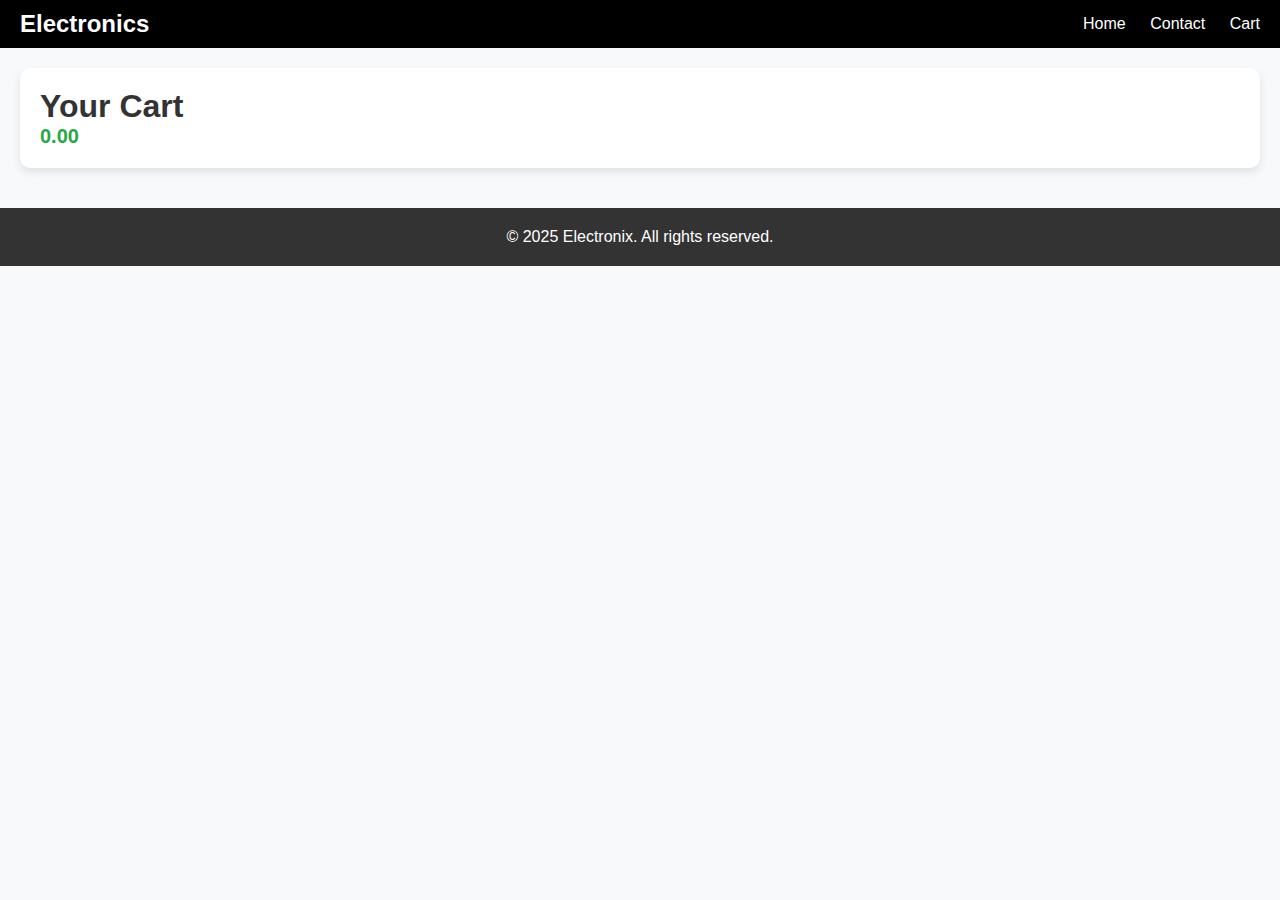
<file: cart.html>
<!DOCTYPE html>
<html lang="en">
<head>
    <meta charset="UTF-8">
    <meta name="viewport" content="width=device-width, initial-scale=1.0">
    <title>Cart</title>
    <link rel="stylesheet" href="styles.css">
</head>
<body>
    <header>
        <div class="navbar">
            <div class="logo">Electronics</div>
            <nav>
                <ul class="nav-links">
                    <li><a href="index.html">Home</a></li>
                    <li><a href="#contact">Contact</a></li>
                    <li><a href="cart.html">Cart</a></li>
                </ul>
            </nav>
        </div>
    </header>

    <section id="cart">
        <h1>Your Cart</h1>
        <div id="cart-items"></div>
        <div id="cart-total"></div>
    </section>

    <footer>
        &copy; 2025 Electronix. All rights reserved.
    </footer>

    <script>
        document.addEventListener('DOMContentLoaded', function() {
            const cartItemsContainer = document.getElementById('cart-items');
            const cartTotalContainer = document.getElementById('cart-total');
            let cart = JSON.parse(localStorage.getItem('cart')) || [];

            if (cart.length === 0) {
                cartItemsContainer.innerHTML = '<p>Your cart is empty.</p>';
            } else {
                let total = 0;
                cart.forEach(item => {
                    const itemTotal = item.price * item.quantity;
                    total += itemTotal;
                    cartItemsContainer.innerHTML += `
                        <div class="cart-item">
                            <p>${item.name} - ${item.storage} GB</p>
                            <p>Quantity: ${item.quantity}</p>
                            <p>Price: AED ${item.price}</p>
                            <p>Total: AED ${itemTotal}</p>
                        </div>
                    `;
                });
                cartTotalContainer.innerHTML = `<h2>Total: AED ${total}</h2>`;
            }
        });
    </script>
</body>
</html>


<!--Chatbot-->
<!DOCTYPE html>
<html lang="en">
<head>
    <meta charset="UTF-8">
    <meta name="viewport" content="width=device-width, initial-scale=1.0">
    <title>E-commerce Exit Intent Chatbot</title>
    <link rel="stylesheet" href="styles.css">
</head>
<body>
    <div id="chatbot">
        <div id="chatbot-header">Wait! Before You Leave...</div>
        <div id="chatbot-body"></div>
        <div id="chatbot-footer">
            <button onclick="closeChatbot()">Close</button>
        </div>
    </div>

    <script src="script.js"></script>
    
    <script src="https://cdn.botpress.cloud/webchat/v2.2/inject.js"></script>
<script src="https://files.bpcontent.cloud/2025/02/24/16/20250224160927-L5UNP56K.js"></script>
    
</body>
</html>
</file>
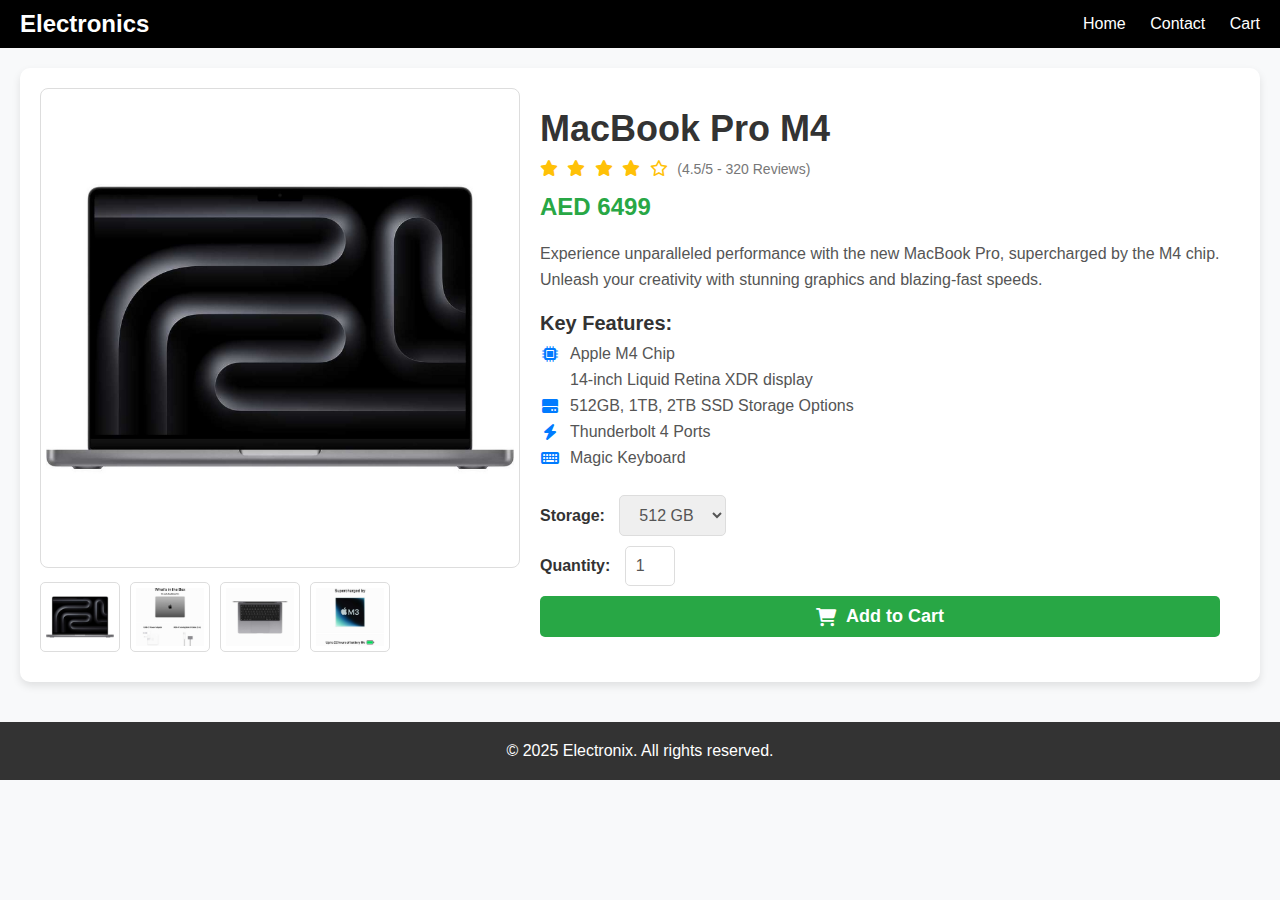
<file: Macbook.html>
<!DOCTYPE html>
<html lang="en">
<head>
    <meta charset="UTF-8">
    <meta name="viewport" content="width=device-width, initial-scale=1.0">
    <title>Electronix - Macbook Pro</title>
    <link rel="stylesheet" href="styles.css">
    <link rel="stylesheet" href="https://cdnjs.cloudflare.com/ajax/libs/font-awesome/6.0.0/css/all.min.css" integrity="sha512-9usAa10IRO0HhonpyAIVpjrylPvoDwiPUiKdWk5t3PyolY1cOd4DSE0Ga+ri4AuTroPR5aQvXU9xC6qOPnzFeg==" crossorigin="anonymous" referrerpolicy="no-referrer" />
</head>
<body>
    <!-- Header -->
    <header>
        <div class="navbar">
            <div class="logo">Electronics</div>
            <nav>
                <ul class="nav-links">
                    <li><a href="index.html">Home</a></li>
                    <!--<li><a href="#categories">Categories</a></li>-->
                    <li><a href="#contact">Contact</a></li>
                      <li><a href="cart.html">Cart</a></li>
                </ul>
            </nav>
        </div>
    </header>

    <!-- Product Details Section -->
    <section id="product-details">
        <div class="product-images">
            <div class="main-image">
                <img id="main-product-image" src="assets/macbook/image copy.png" alt="Macbook Pro Main">
            </div>
            <div class="thumbnail-images">
                <img src="assets/macbook/image copy.png" alt="Macbook Pro Main" onclick="changeImage('assets/macbook/image copy.png')">
                <img src="assets/macbook/image copy 2.png" alt="Macbook Pro Side" onclick="changeImage('assets/macbook/image copy 2.png')">
                <img src="assets/macbook/image copy 3.png" alt="Macbook Pro Keyboard" onclick="changeImage('assets/macbook/image copy 3.png')">
                <img src="assets/macbook/image copy 4.png" alt="Macbook Pro Ports" onclick="changeImage('assets/macbook/image copy 4.png')">
            </div>
        </div>
        <div class="product-info">
            <h1>MacBook Pro M4</h1>
             <div class="ratings">
                <i class="fas fa-star"></i>
                <i class="fas fa-star"></i>
                <i class="fas fa-star"></i>
                <i class="fas fa-star"></i>
                <i class="far fa-star"></i>
                <span>(4.5/5 - 320 Reviews)</span>
            </div>
            <p class="price">AED 6499</p>
            <p class="description">Experience unparalleled performance with the new MacBook Pro, supercharged by the M4 chip. Unleash your creativity with stunning graphics and blazing-fast speeds.</p>

            <div class="key-features">
                <h3>Key Features:</h3>
                <ul>
                    <li><i class="fas fa-microchip"></i> Apple M4 Chip</li>
                    <li><i class="fas fa-display"></i> 14-inch Liquid Retina XDR display</li>
                    <li><i class="fas fa-hdd"></i> 512GB, 1TB, 2TB SSD Storage Options</li>
                    <li><i class="fas fa-bolt"></i> Thunderbolt 4 Ports</li>
                    <li><i class="fas fa-keyboard"></i> Magic Keyboard</li>
                </ul>
            </div>

            <div class="options">
              <label for="storage">Storage:</label>
              <select id="storage">
                <option value="512">512 GB</option>
                <option value="1000">1 TB</option>
                <option value="2000">2 TB</option>
              </select>
            </div>
               <div class="quantity">
              <label for="quantity">Quantity:</label>
              <input type="number" id="quantity" name="quantity" min="1" value="1">
            </div>
            <button class="add-to-cart" data-name="MacBook Pro M4" data-price="6499">
                 <i class="fas fa-shopping-cart"></i> Add to Cart
            </button>
        </div>
    </section>

    <!-- Footer -->
    <footer>
        &copy; 2025 Electronix. All rights reserved.
    </footer>

    <!-- JavaScript -->
    <script src="script.js"></script>
    <script>
        function changeImage(imageSrc) {
            document.getElementById('main-product-image').src = imageSrc;
        }

        document.addEventListener('DOMContentLoaded', () => {
            const cart = JSON.parse(localStorage.getItem('cart')) || [];
            const addToCartButton = document.querySelector('.add-to-cart');

            const updateCart = () => {
                const cartTotalElement = document.getElementById('cart-total');
                let total = 0;
                cart.forEach(item => {
                    total += item.price * item.quantity;
                });
                cartTotalElement.textContent = total.toFixed(2);
            };

            const addToCart = (name, price, quantity) => {
                const itemIndex = cart.findIndex(item => item.name === name);
                if (itemIndex > -1) {
                    cart[itemIndex].quantity += quantity;
                } else {
                    cart.push({ name, price, quantity });
                }
                localStorage.setItem('cart', JSON.stringify(cart));
                updateCart();
            };

            if (addToCartButton) {
                addToCartButton.addEventListener('click', () => {
                    const name = addToCartButton.dataset.name;
                    const price = parseFloat(addToCartButton.dataset.price);
                    const quantity = parseInt(document.getElementById('quantity').value, 10);

                    addToCart(name, price, quantity);
                    alert(`${name} added to cart!`);
                });
            }

            // Update cart display on page load
            updateCart();

            // Chatbot functionality
            let discountOffered = false;

            document.addEventListener('mouseleave', function (e) {
                if (e.clientY <= 0 && !discountOffered) {
                    showChatbot();
                }
            });

            function showChatbot() {
                const chatbot = document.getElementById('chatbot');
                const chatbotBody = document.getElementById('chatbot-body');
                chatbot.style.display = 'block';
                chatbotBody.innerHTML = `<p>Are you sure you want to leave? Don't miss out on a special offer!</p>
                <button onclick="offerDiscount()" class="bg-green-500 text-white py-1 px-4 rounded">Yes, I'm leaving</button>`;
            }

            function offerDiscount() {
                discountOffered = true;
                const chatbotBody = document.getElementById('chatbot-body');
                chatbotBody.innerHTML = `<p>How about a 15% discount to complete your purchase?</p>
                <button onclick="applyDiscount()" class="bg-blue-500 text-white py-1 px-4 rounded">Apply Discount</button>
                <button onclick="closeChatbot()" class="bg-red-500 text-white py-1 px-4 rounded">No, thanks</button>`;
            }

            function applyDiscount() {
                alert('Discount applied! Write the code "15OFF" at checkout to enjoy 15% off.');
                closeChatbot();
            }

            function closeChatbot() {
                document.getElementById('chatbot').style.display = 'none';
            }
        });
    </script>
</body>
</html>

<!--Chatbot-->
<!DOCTYPE html>
<html lang="en">
<head>
    <meta charset="UTF-8">
    <meta name="viewport" content="width=device-width, initial-scale=1.0">
    <title>E-commerce Exit Intent Chatbot</title>
    <link rel="stylesheet" href="styles.css">
</head>
<body>
    <div id="chatbot">
        <div id="chatbot-header">Wait! Before You Leave...</div>
        <div id="chatbot-body"></div>
        <div id="chatbot-footer">
            <button onclick="closeChatbot()">Close</button>
        </div>
    </div>

    <script src="script.js"></script>
    
    <script src="https://cdn.botpress.cloud/webchat/v2.2/inject.js"></script>
<script src="https://files.bpcontent.cloud/2025/02/24/16/20250224160927-L5UNP56K.js"></script>
    
</body>
</html>
</file>
<file: styles.css>
/* General Reset */
* {
    margin: 0;
    padding: 0;
    box-sizing: border-box;
}

body {
    font-family: 'Arial', sans-serif;
    background-color: #f8f9fa;
    color: #333;
}

/* Navbar */
.navbar {
    display: flex;
    justify-content: space-between;
    align-items: center;
    background-color: #000000;
    color: white;
    padding: 10px 20px;
}

.navbar .logo {
    font-size: 24px;
    font-weight: bold;
}

.nav-links {
    list-style: none;
}

.nav-links li {
    display: inline-block;
    margin-left: 20px;
}

.nav-links a {
    color: white;
    text-decoration: none;
}

.search-cart input {
    padding: 5px 10px;
}

/* Product Details Page */
#product-details {
  display: flex;
  padding: 40px;
  background-color: #fff;
  border-radius: 10px;
  box-shadow: 0 4px 8px rgba(0, 0, 0, 0.1);
  margin: 20px;
  align-items: flex-start; /* Align items to the top */
}

.product-images {
  width: 45%;
  display: flex;
  flex-direction: column;
}

.product-images .main-image img {
  width: 100%;
  margin-bottom: 20px;
  border: 1px solid #ddd;
  padding: 10px;
  border-radius: 8px;
  object-fit: cover;
    height: auto;
}

.product-images .thumbnail-images {
    display: flex;
    flex-wrap: wrap;
    justify-content: flex-start;
}

.product-images .thumbnail-images img {
    width: 70px;
    height: 70px;
    margin-right: 10px;
    margin-bottom: 10px;
    border: 1px solid #ddd;
    padding: 5px;
    border-radius: 5px;
    cursor: pointer;
    object-fit: cover;
    transition: border-color 0.3s ease;
}

.product-images .thumbnail-images img:hover {
    border-color: #007bff;
}

.product-info {
  width: 55%;
  padding: 20px;
  display: flex;
  flex-direction: column;
}

.product-info h1 {
    font-size: 36px;
    margin-bottom: 10px;
    color: #333;
}

.product-info .ratings {
    color: #ffc107;
    margin-bottom: 15px;
}

.product-info .ratings i {
    margin-right: 5px;
}

.product-info .ratings span {
    color: #777;
    font-size: 14px;
}

.product-info .price {
  font-size: 28px;
  font-weight: bold;
  color: #28a745;
  margin-bottom: 20px;
}

.product-info .description {
    font-size: 16px;
    color: #555;
    line-height: 1.6;
    margin-bottom: 20px;
}

.product-info .key-features {
    margin-bottom: 20px;
}

.product-info .key-features h3 {
    font-size: 20px;
    margin-bottom: 10px;
    color: #333;
}

.product-info .key-features ul {
    list-style: none;
    padding: 0;
}

.product-info .key-features ul li {
    font-size: 16px;
    color: #555;
    margin-bottom: 8px;
    display: flex;
    align-items: center;
}

.product-info .key-features ul li i {
    margin-right: 10px;
    color: #007bff;
    width: 20px;
    text-align: center;
}

.options {
  margin-bottom: 20px;
}

.options label {
  margin-right: 10px;
  font-weight: bold;
  color: #333;
}

.options select {
  padding: 10px 15px;
  border: 1px solid #ddd;
  border-radius: 5px;
  font-size: 16px;
  color: #555;
  cursor: pointer;
}

.quantity {
  margin-bottom: 20px;
}

.quantity label {
  margin-right: 10px;
  font-weight: bold;
  color: #333;
}

.quantity input {
  width: 60px;
  padding: 10px;
  border: 1px solid #ddd;
  border-radius: 5px;
  font-size: 16px;
  color: #555;
}

.add-to-cart {
  background-color: #28a745;
  color: white;
  border: none;
  padding: 15px 30px;
  border-radius: 8px;
  font-size: 18px;
  font-weight: bold;
  cursor: pointer;
  transition: background-color 0.3s ease;
   display: flex;
    align-items: center;
    justify-content: center;
}

.add-to-cart i {
    margin-right: 10px;
}

.add-to-cart:hover {
  background-color: #218838;
}

footer {
    text-align: center;
    padding: 20px;
    background-color: #333;
    color: white;
    margin-top: 40px;
}
/* General Reset */
* {
    margin: 0;
    padding: 0;
    box-sizing: border-box;
}

body {
    font-family: 'Arial', sans-serif;
    background-color: #f8f9fa;
}

/* Navbar */
.navbar {
    display: flex;
    justify-content: space-between;
    align-items: center;
    background-color: #000000;
    color: white;
    padding: 10px 20px;
}

.navbar .logo {
    font-size: 24px;
    font-weight: bold;
}

.nav-links {
    list-style: none;
}

.nav-links li {
    display: inline-block;
    margin-left: 20px;
}

.nav-links a {
    color: white;
    text-decoration: none;
}

.search-cart input {
    padding: 5px 10px;
}

/* Hero Section */
#hero {
    position: relative;
}

.hero-image {
    width: 100%;
    height: 100vh;
    object-fit: cover;
}

.hero-overlay {
    position: absolute;
    top: 50%;
    left: 50%;
    transform: translate(-50%, -50%);
    text-align: center;
    color: white;
}

.hero-overlay h1 {
    font-size: 48px;
}

.hero-overlay p {
    font-size: 18px;
}

.hero-overlay .price {
    font-size: 24px;
}


.shop-now-btn {
    margin-top: 60px;
    padding: 12px 30px;
    font-size: 18px;
    font-weight: bold;
    color: white;
    border: 2px solid white;
    background-color: transparent;
    border-radius: 30px;
    cursor: pointer;
    transition: all 0.3s ease;
}

.shop-now-btn:hover {
    background-color: white;
    color: #0056d2;
    box-shadow: 0px 4px 15px rgba(0, 0, 0, 0.2);
    transform: scale(1.1);
}

.hero-overlay button {
    margin-top: 20px;
}

/* Promo Section */
#promo {
   
}

/* Categories Section */
#categories {
   
}

#hero-carousel {
    position: relative;
    width: 100%;
    height: 100vh;
    overflow: hidden;
}

.carousel {
    display: flex;
    transition: transform 0.5s ease-in-out;
}

.carousel-item {
    min-width: 100%;
    height: 100vh;
    position: relative;
}

.carousel-item img {
    width: 100%;
    height: 100vh;
    object-fit: cover;
}

.carousel-text {
    position: absolute;
    top: 50%;
    left: 50%;
    transform: translate(-50%, -50%);
    text-align: center;
    color: white;
    display: flex; /* Add flexbox */
    flex-direction: column; /* Stack content vertically */
    justify-content: center; /* Center content vertically */
    align-items: center; /* Center content horizontally */
}

.carousel-text h1 {
    font-size: 48px;
}

.carousel-text p {
    font-size: 18px;
}

.carousel-text .price {
    font-size: 24px;
}

/* Shop Now Button */
.shop-now-btn {
    margin-top: 60px;
    padding: 12px 30px;
    font-size: 18px;
    font-weight: bold;
    color: white;
    border: 2px solid white;
    background-color: transparent;
    border-radius: 30px;
    cursor: pointer;
    transition: all 0.3s ease;
    display: inline-block;
}

/* Navigation Arrows */
.carousel-nav {
    position: absolute;
    top: 50%;
    transform: translateY(-50%);
    background-color: rgba(0, 0, 0, 0.5);
    color: white;
    border: none;
    padding: 10px;
    cursor: pointer;
}

#prev {
    left: 10px;
}

#next {
    right: 10px;
}

/* Product Details Page */
#product-details {
  display: flex;
  padding: 20px;
}

.product-images {
  width: 40%;
  display: flex;
  flex-direction: column;
}

.product-images .main-image img {
  width: 100%;
  margin-bottom: 10px;
  border: 1px solid #ddd;
  padding: 5px;
}

.product-images .thumbnail-images {
    display: flex;
    flex-wrap: wrap;
}

.product-images .thumbnail-images img {
    width: 80px;
    margin-right: 10px;
    margin-bottom: 10px;
    border: 1px solid #ddd;
    padding: 5px;
    cursor: pointer;
}

.product-info {
  width: 60%;
  padding: 20px;
}

.product-info h1 {
    font-size: 36px;
    margin-bottom: 10px;
}

.product-info p {
  margin-bottom: 10px;
}

.product-info .price {
  font-size: 24px;
  font-weight: bold;
  color: #28a745;
  margin-bottom: 20px;
}

.options {
  margin-bottom: 10px;
}

.options label {
  margin-right: 10px;
}

.quantity {
  margin-bottom: 10px;
}

.quantity label {
  margin-right: 10px;
}

.quantity input {
  width: 50px;
}

.add-to-cart {
  background-color: #28a745;
  color: white;
  border: none;
  padding: 10px 20px;
  border-radius: 5px;
  cursor: pointer;
}

.add-to-cart:hover {
  background-color: #218838;
}

/* Styles for Cart */
#cart {
    padding: 20px;
}

#cart h2 {
    font-size: 28px;
    margin-bottom: 20px;
}

#cart-items {
    list-style: none;
    padding: 0;
}

#cart-items li {
    display: flex;
    justify-content: space-between;
    align-items: center;
    padding: 10px;
    margin-bottom: 10px;
    border-bottom: 1px solid #eee;
}

#cart-items li span {
    font-weight: bold;
}

#cart-total {
    font-size: 20px;
    font-weight: bold;
    color: #28a745;
}

#checkout {
    background-color: #007bff;
    color: white;
    border: none;
    padding: 12px 24px;
    font-size: 18px;
    border-radius: 5px;
    cursor: pointer;
}

#checkout:hover {
    background-color: #0056b3;
}

/*CHATBOT*/

#chatbot { 
    position: fixed; 
    bottom: 20px; 
    right: 20px; 
    width: 300px; 
    max-height: 400px;
    border: 1px solid #ccc; 
    border-radius: 10px; 
    box-shadow: 0 4px 8px rgba(0,0,0,0.1);
    display: none; 
    background-color: white; 
    z-index: 1000; 
}

#chatbot-header { 
    background-color: #4CAF50; 
    color: white; 
    padding: 10px; 
    border-top-left-radius: 10px;
    border-top-right-radius: 10px;
}

#chatbot-body { 
    padding: 10px; 
    overflow-y: auto; 
    max-height: 300px; 
}

#chatbot-footer { 
    padding: 10px; 
    border-top: 1px solid #eee; 
}

button { 
    background-color: #4CAF50; 
    color: white; 
    border: none; 
    padding: 10px; 
    cursor: pointer; 
    border-radius: 5px; 
}

button:hover { 
    background-color: #45a049; 
}

/*Categories*/

/* Categories Section */
#categories {
  padding: 40px 20px;
  text-align: center;
}

#categories h2 {
  font-size: 28px;
  margin-bottom: 20px;
}

.category-grid {
  display: grid;
  grid-template-columns: repeat(auto-fit, minmax(250px, 1fr));
  gap: 20px;
  justify-content: center;
}

.category-card {
  background-color: #fff;
  border-radius: 10px;
  box-shadow: 0 4px 8px rgba(0, 0, 0, 0.1);
  overflow: hidden;
  transition: transform 0.3s ease;
  cursor: pointer;
}

.category-card:hover {
  transform: translateY(-5px);
}

.category-card img {
  width: 100%;
  height: 200px;
  object-fit: cover;
  border-bottom: 1px solid #eee;
}

.category-card h3 {
  font-size: 20px;
  margin: 15px;
  color: #333;
  text-align: center;
}
/* Styles for Cart Page */
#cart {
    padding: 40px;
    background-color: #fff;
    border-radius: 10px;
    box-shadow: 0 4px 8px rgba(0, 0, 0, 0.1);
    margin: 20px;
}

#cart h2 {
    font-size: 32px;
    margin-bottom: 30px;
    color: #333;
    text-align: center;
}

#cart-items {
    list-style: none;
    padding: 0;
}

#cart-items li {
    display: flex;
    justify-content: space-between;
    align-items: center;
    padding: 20px;
    margin-bottom: 20px;
    border-bottom: 1px solid #eee;
}

#cart-items li:last-child {
    border-bottom: none;
}

#cart-items li .product-image {
    width: 100px;
    height: 100px;
    margin-right: 20px;
    border-radius: 8px;
    overflow: hidden;
}

#cart-items li .product-image img {
    width: 100%;
    height: 100%;
    object-fit: cover;
}

#cart-items li .product-details {
    flex-grow: 1;
}

#cart-items li .product-name {
    font-size: 18px;
    font-weight: bold;
    color: #333;
    margin-bottom: 8px;
}

#cart-items li .product-price {
    font-size: 16px;
    color: #28a745;
    margin-bottom: 8px;
}

#cart-items li .product-quantity {
    font-size: 16px;
    color: #555;
}

#cart-items li .remove-item {
    background-color: #dc3545;
    color: white;
    border: none;
    padding: 10px 20px;
    border-radius: 5px;
    cursor: pointer;
    transition: background-color 0.3s ease;
}

#cart-items li .remove-item:hover {
    background-color: #c82333;
}

.cart-summary {
    text-align: right;
    margin-bottom: 30px;
    font-size: 18px;
    color: #555;
}

.cart-summary p {
    margin-bottom: 10px;
}

.cart-summary p span {
    font-weight: bold;
    color: #28a745;
}

.cart-actions {
    display: flex;
    justify-content: flex-end;
}

.cart-actions button {
    background-color: #007bff;
    color: white;
    border: none;
    padding: 12px 24px;
    font-size: 18px;
    border-radius: 5px;
    cursor: pointer;
    transition: background-color 0.3s ease;
    margin-left: 15px;
}

.cart-actions button:hover {
    background-color: #0056b3;
}
#cart {
    padding: 20px;
}

.cart-summary {
    margin-top: 20px;
}

.cart-actions {
    margin-top: 20px;
}
</file>
